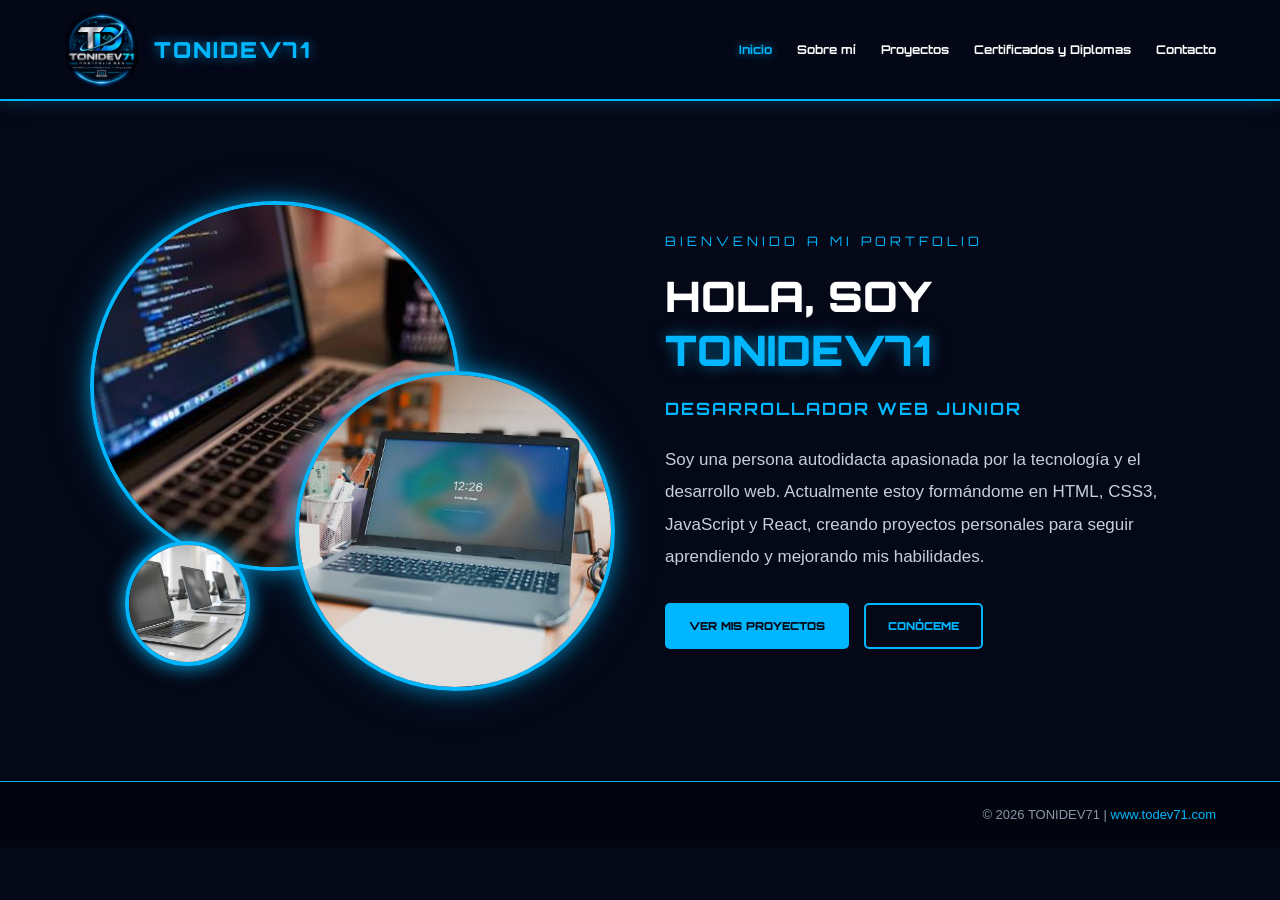
<file: index.html>
<!DOCTYPE html>
<html lang="es">

<head>
    <meta charset="UTF-8">
    <meta name="viewport" content="width=device-width, initial-scale=1.0">

    <title>TONIDEV71 | Portfolio Web</title>

    <meta name="description" content="Portfolio personal de TONIDEV71. Desarrollo web, proyectos y tecnología.">

    <link rel="stylesheet" href="style.css">

    <link rel="preconnect" href="https://fonts.googleapis.com">
    <link rel="preconnect" href="https://fonts.gstatic.com" crossorigin>

    <link href="https://fonts.googleapis.com/css2?family=Orbitron:wght@400;500;700;900&display=swap" rel="stylesheet">
</head>

<body>

    <!-- CABECERA -->
    <header class="cabecera">

        <a href="index.html" class="logo">
            <img src="img/LOGO-TONIDEV71.png" alt="Logo TONIDEV71">
        </a>

        <a href="index.html" class="dominio">
            TONIDEV71
        </a>

        <!-- BOTÓN MENÚ MÓVIL -->
        <button class="menu-toggle" aria-label="Abrir menú" aria-expanded="false">
            ☰
        </button>

        <!-- NAVEGACIÓN -->
        <nav class="menu-principal" id="menu-principal">

            <a href="index.html" class="activo">Inicio</a>

            <a href="sobre-mi.html">Sobre mí</a>

            <a href="proyectos.html">Proyectos</a>

            <a href="certificados.html">Certificados y Diplomas</a>

            <a href="contacto.html">Contacto</a>

        </nav>

    </header>


    <!-- CONTENIDO PRINCIPAL -->
    <main>

        <section class="inicio">

            <!-- IMÁGENES CIRCULARES -->
            <div class="imagenes-inicio">

                <div class="circulo circulo-programacion">
                    <img src="img/imagen 1.jpg" alt="Programación y desarrollo web">
                </div>

                <div class="circulo circulo-portatil">
                    <img src="img/imagen2.jpg" alt="Portátil para desarrollo web">
                </div>

                <div class="foto-personal">
                    <img src="img/imagen3.jpg" alt="Foto personal de Toni">
                </div>

            </div>


            <!-- PRESENTACIÓN -->
            <div class="texto-inicio">

                <p class="bienvenida">
                    BIENVENIDO A MI PORTFOLIO
                </p>

                <h1>
                    HOLA, SOY
                    <span>TONIDEV71</span>
                </h1>

                <h2>
                    DESARROLLADOR WEB JUNIOR
                </h2>

                <p>
                    Soy una persona autodidacta apasionada por la tecnología
                    y el desarrollo web.

                    Actualmente estoy formándome en HTML, CSS3, JavaScript
                    y React, creando proyectos personales para seguir
                    aprendiendo y mejorando mis habilidades.
                </p>

                <div class="botones-inicio">

                    <a href="proyectos.html" class="boton">
                        VER MIS PROYECTOS
                    </a>

                    <a href="sobre-mi.html" class="boton boton-secundario">
                        CONÓCEME
                    </a>

                </div>

            </div>

        </section>

    </main>


    <!-- PIE DE PÁGINA -->
    <footer class="pie-pagina">

        <div class="redes-sociales">

            <!-- Añadiremos aquí tus enlaces sociales cuando los tengas -->

        </div>

        <p>
            © 2026 TONIDEV71 |
            <a href="https://www.todev71.com">www.todev71.com</a>
        </p>

    </footer>


    <!-- JAVASCRIPT -->
    <script src="script.js"></script>

</body>

</html>
</file>
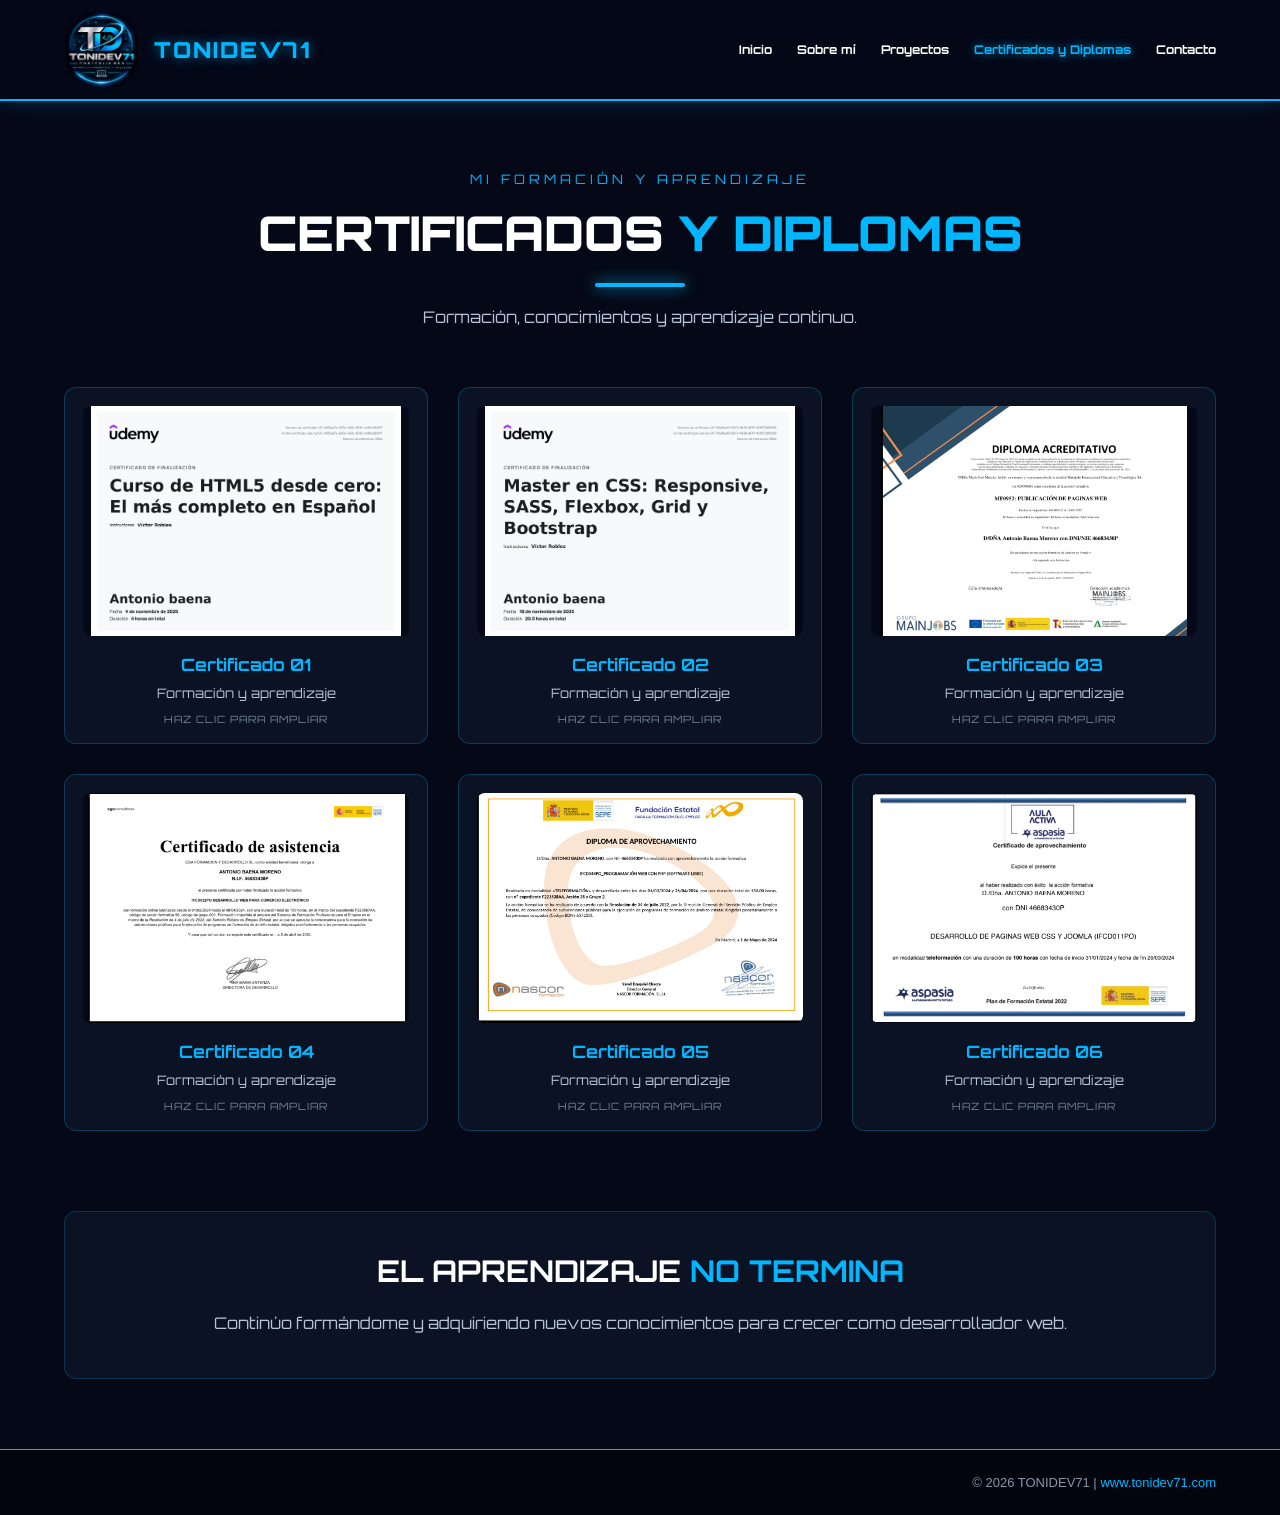
<file: certificados.html>
<!DOCTYPE html>
<html lang="es">

<head>
    <meta charset="UTF-8">
    <meta name="viewport" content="width=device-width, initial-scale=1.0">

    <title>Certificados y Diplomas | TONIDEV71</title>

    <meta name="description" content="Formación, certificados y diplomas de TONIDEV71.">

    <link rel="stylesheet" href="style.css">
    <link rel="stylesheet" href="certificados.css">

    <link rel="preconnect" href="https://fonts.googleapis.com">
    <link rel="preconnect" href="https://fonts.gstatic.com" crossorigin>

    <link href="https://fonts.googleapis.com/css2?family=Orbitron:wght@400;500;700;900&display=swap" rel="stylesheet">
</head>

<body>

    <!-- CABECERA -->

    <header class="cabecera">

        <a href="index.html" class="logo">
            <img src="img/LOGO-TONIDEV71.png" alt="Logo TONIDEV71">
        </a>

        <a href="index.html" class="dominio">TONIDEV71</a>

        <button class="menu-toggle" aria-label="Abrir menú" aria-expanded="false">
            ☰
        </button>

        <nav class="menu-principal" id="menu-principal">
            <a href="index.html">Inicio</a>
            <a href="sobre-mi.html">Sobre mí</a>
            <a href="proyectos.html">Proyectos</a>
            <a href="certificados.html" class="activo">Certificados y Diplomas</a>
            <a href="contacto.html">Contacto</a>
        </nav>

    </header>


    <!-- CONTENIDO -->

    <main class="pagina-certificados">

        <section class="titulo-seccion">

            <p class="etiqueta">MI FORMACIÓN Y APRENDIZAJE</p>

            <h1>CERTIFICADOS <span>Y DIPLOMAS</span></h1>

            <div class="linea-azul"></div>

            <p class="subtitulo">
                Formación, conocimientos y aprendizaje continuo.
            </p>

        </section>


        <!-- GALERÍA DE CERTIFICADOS -->

        <section class="galeria-certificados">

            <article class="tarjeta-certificado">

                <div class="imagen-certificado">
                    <img src="img/certificado1.jpg"
                         alt="Certificado número 1">
                </div>

                <h2>Certificado 01</h2>

                <p>Formación y aprendizaje</p>

                <span class="instruccion">HAZ CLIC PARA AMPLIAR</span>

            </article>


            <article class="tarjeta-certificado">

                <div class="imagen-certificado">
                    <img src="img/certificado2.jpeg"
                         alt="Certificado número 2">
                </div>

                <h2>Certificado 02</h2>

                <p>Formación y aprendizaje</p>

                <span class="instruccion">HAZ CLIC PARA AMPLIAR</span>

            </article>


            <article class="tarjeta-certificado">

                <div class="imagen-certificado">
                    <img src="img/certificado3.png"
                         alt="Certificado número 3">
                </div>

                <h2>Certificado 03</h2>

                <p>Formación y aprendizaje</p>

                <span class="instruccion">HAZ CLIC PARA AMPLIAR</span>

            </article>


            <article class="tarjeta-certificado">

                <div class="imagen-certificado">
                    <img src="img/certificado4.png"
                         alt="Certificado número 4">
                </div>

                <h2>Certificado 04</h2>

                <p>Formación y aprendizaje</p>

                <span class="instruccion">HAZ CLIC PARA AMPLIAR</span>

            </article>


            <article class="tarjeta-certificado">

                <div class="imagen-certificado">
                    <img src="img/certificado5.png"
                         alt="Certificado número 5">
                </div>

                <h2>Certificado 05</h2>

                <p>Formación y aprendizaje</p>

                <span class="instruccion">HAZ CLIC PARA AMPLIAR</span>

            </article>


            <article class="tarjeta-certificado">

                <div class="imagen-certificado">
                    <img src="img/certificado6.png"
                         alt="Certificado número 6">
                </div>

                <h2>Certificado 06</h2>

                <p>Formación y aprendizaje</p>

                <span class="instruccion">HAZ CLIC PARA AMPLIAR</span>

            </article>

        </section>


        <section class="mensaje-certificados">

            <h2>EL APRENDIZAJE <span>NO TERMINA</span></h2>

            <p>
                Continúo formándome y adquiriendo nuevos conocimientos
                para crecer como desarrollador web.
            </p>

        </section>

    </main>


    <!-- PIE DE PÁGINA -->

    <footer class="pie-pagina">

        <div class="redes-sociales"></div>

        <p>
            © 2026 TONIDEV71 |
            <a href="https://www.tonidev71.com">www.tonidev71.com</a>
        </p>

    </footer>


    <script src="script.js"></script>
    <script src="certificados.js"></script>

</body>
</html>
</file>
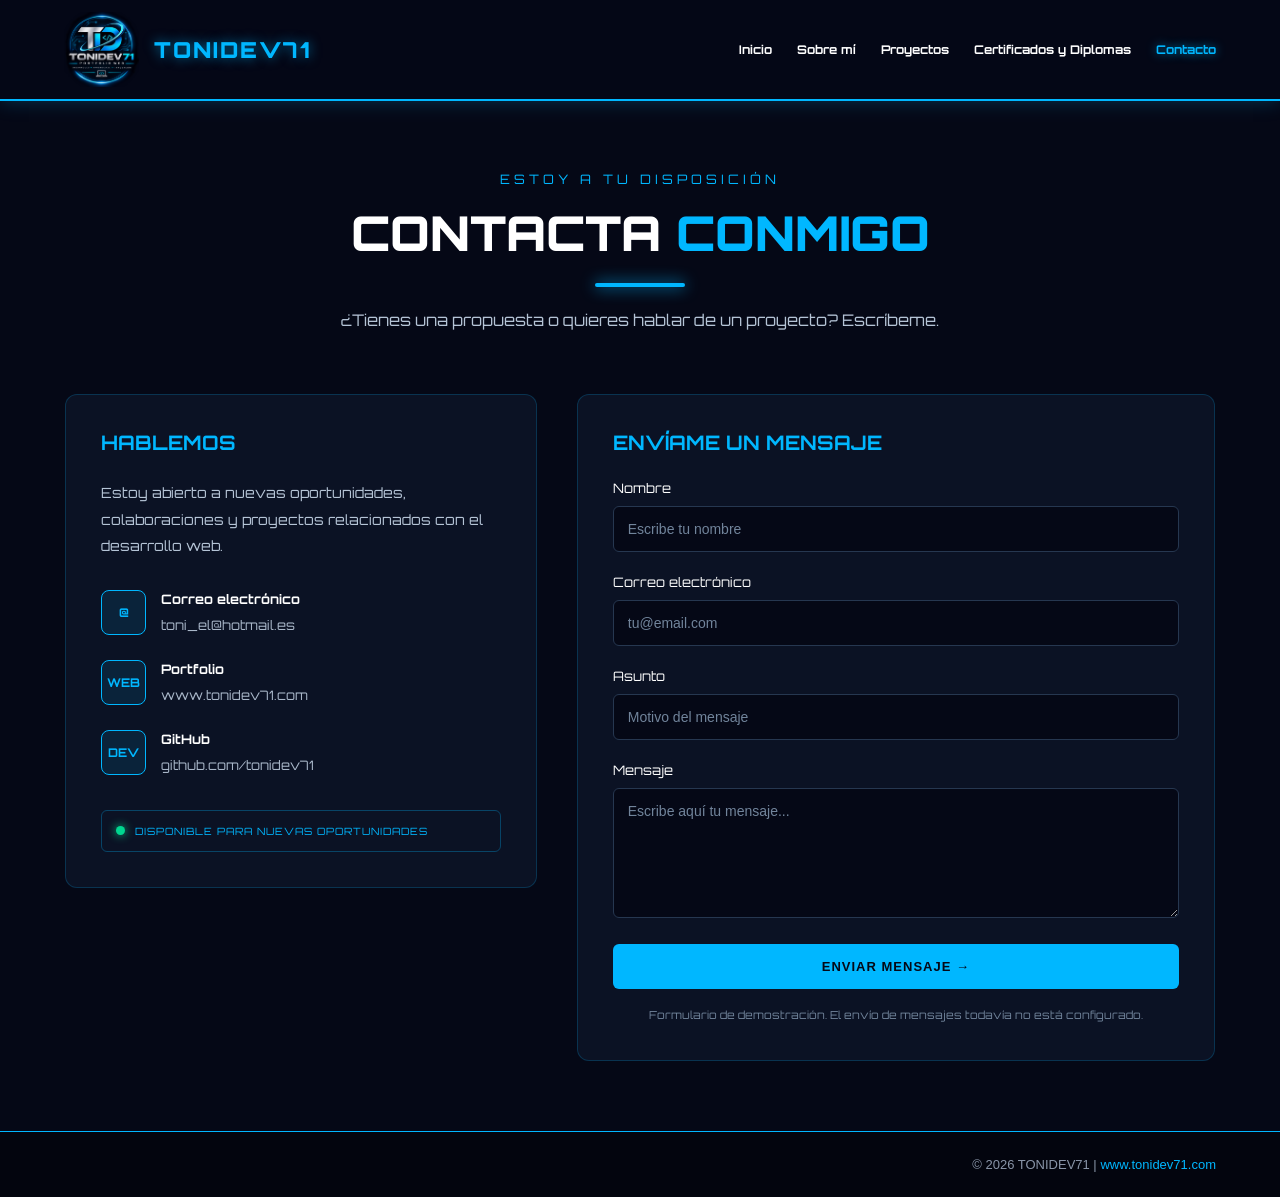
<file: contacto.html>
<!DOCTYPE html>
<html lang="es">

<head>
    <meta charset="UTF-8">
    <meta name="viewport" content="width=device-width, initial-scale=1.0">

    <title>Contacto | TONIDEV71</title>

    <meta name="description" content="Contacta con TONIDEV71 para hablar sobre desarrollo web y proyectos.">

    <link rel="stylesheet" href="style.css">
    <link rel="stylesheet" href="contacto.css">

    <link rel="preconnect" href="https://fonts.googleapis.com">
    <link rel="preconnect" href="https://fonts.gstatic.com" crossorigin>

    <link href="https://fonts.googleapis.com/css2?family=Orbitron:wght@400;500;700;900&display=swap" rel="stylesheet">
</head>

<body>

    <!-- CABECERA -->

    <header class="cabecera">

        <a href="index.html" class="logo">
            <img src="img/LOGO-TONIDEV71.png" alt="Logo TONIDEV71">
        </a>

        <a href="index.html" class="dominio">TONIDEV71</a>

        <button class="menu-toggle" aria-label="Abrir menú" aria-expanded="false">
            ☰
        </button>

        <nav class="menu-principal" id="menu-principal">
            <a href="index.html">Inicio</a>
            <a href="sobre-mi.html">Sobre mí</a>
            <a href="proyectos.html">Proyectos</a>
            <a href="certificados.html">Certificados y Diplomas</a>
            <a href="contacto.html" class="activo">Contacto</a>
        </nav>

    </header>


    <!-- CONTENIDO CONTACTO -->

    <main class="pagina-contacto">

        <section class="titulo-seccion">

            <p class="etiqueta">ESTOY A TU DISPOSICIÓN</p>

            <h1>CONTACTA <span>CONMIGO</span></h1>

            <div class="linea-azul"></div>

            <p class="subtitulo">
                ¿Tienes una propuesta o quieres hablar de un proyecto?
                Escríbeme.
            </p>

        </section>


        <section class="contenido-contacto">

            <!-- INFORMACIÓN -->

            <div class="informacion-contacto">

                <h2>HABLEMOS</h2>

                <p>
                    Estoy abierto a nuevas oportunidades, colaboraciones
                    y proyectos relacionados con el desarrollo web.
                </p>

                <div class="dato-contacto">

                    <span class="icono-contacto">@</span>

                    <div>
                        <h3>Correo electrónico</h3>
                        <a href="mailto:toni_el@hotmail.es">
                            toni_el@hotmail.es
                        </a>
                    </div>

                </div>


                <div class="dato-contacto">

                    <span class="icono-contacto">WEB</span>

                    <div>
                        <h3>Portfolio</h3>
                        <a href="https://www.tonidev71.com" target="_blank" rel="noopener noreferrer">
                            www.tonidev71.com
                        </a>
                    </div>

                </div>


                <div class="dato-contacto">

                    <span class="icono-contacto">DEV</span>

                    <div>
                        <h3>GitHub</h3>
                        <a href="https://github.com/tonidev71" target="_blank" rel="noopener noreferrer">
                            github.com/tonidev71
                        </a>
                    </div>

                </div>


                <div class="disponibilidad">

                    <span class="punto-disponible"></span>

                    DISPONIBLE PARA NUEVAS OPORTUNIDADES

                </div>

            </div>


            <!-- FORMULARIO -->

            <div class="formulario-contacto">

                <h2>ENVÍAME UN MENSAJE</h2>

                <form id="formulario-contacto">

                    <div class="campo">

                        <label for="nombre">Nombre</label>

                        <input
                            type="text"
                            id="nombre"
                            name="nombre"
                            placeholder="Escribe tu nombre"
                            required
                        >

                    </div>


                    <div class="campo">

                        <label for="email">Correo electrónico</label>

                        <input
                            type="email"
                            id="email"
                            name="email"
                            placeholder="tu@email.com"
                            required
                        >

                    </div>


                    <div class="campo">

                        <label for="asunto">Asunto</label>

                        <input
                            type="text"
                            id="asunto"
                            name="asunto"
                            placeholder="Motivo del mensaje"
                            required
                        >

                    </div>


                    <div class="campo">

                        <label for="mensaje">Mensaje</label>

                        <textarea
                            id="mensaje"
                            name="mensaje"
                            rows="6"
                            placeholder="Escribe aquí tu mensaje..."
                            required
                        ></textarea>

                    </div>


                    <button type="submit" class="boton-contacto">
                        ENVIAR MENSAJE →
                    </button>

                    <p id="respuesta-formulario" role="status"></p>

                    <p class="aviso-formulario">
                        Formulario de demostración. El envío de mensajes
                        todavía no está configurado.
                    </p>

                </form>

            </div>

        </section>

    </main>


    <!-- PIE DE PÁGINA -->

    <footer class="pie-pagina">

        <div class="redes-sociales"></div>

        <p>
            © 2026 TONIDEV71 |
            <a href="https://www.tonidev71.com">www.tonidev71.com</a>
        </p>

    </footer>


    <script src="script.js"></script>
    <script src="contacto.js"></script>

</body>
</html>
</file>
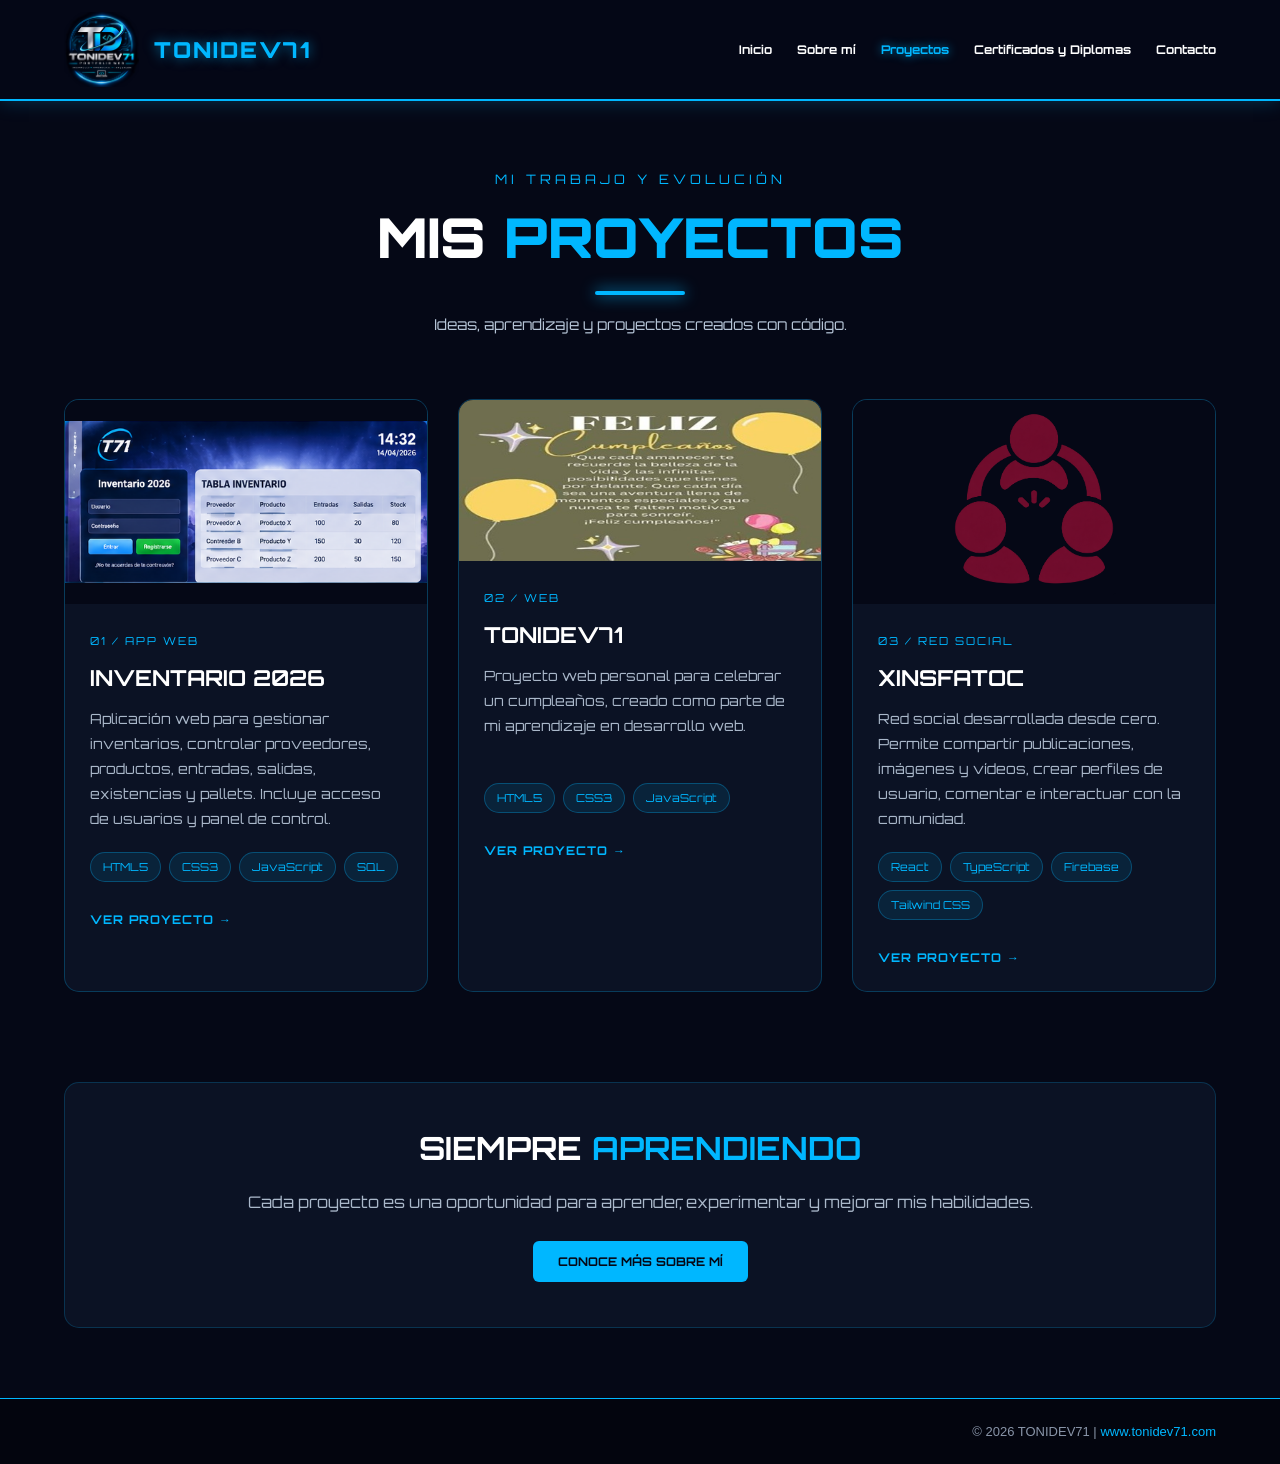
<file: proyectos.html>
<!DOCTYPE html>
<html lang="es">

<head>
    <meta charset="UTF-8">
    <meta name="viewport" content="width=device-width, initial-scale=1.0">

    <title>Proyectos | TONIDEV71</title>

    <meta name="description" content="Descubre los proyectos de desarrollo web de TONIDEV71.">

    <link rel="stylesheet" href="style.css">
    <link rel="stylesheet" href="proyectos.css">

    <link rel="preconnect" href="https://fonts.googleapis.com">
    <link rel="preconnect" href="https://fonts.gstatic.com" crossorigin>

    <link href="https://fonts.googleapis.com/css2?family=Orbitron:wght@400;500;700;900&display=swap" rel="stylesheet">
</head>

<body>

    <!-- CABECERA -->

    <header class="cabecera">

        <a href="index.html" class="logo">
            <img src="img/LOGO-TONIDEV71.png" alt="Logo TONIDEV71">
        </a>

        <a href="index.html" class="dominio">TONIDEV71</a>

        <button class="menu-toggle" aria-label="Abrir menú" aria-expanded="false">
            ☰
        </button>

        <nav class="menu-principal" id="menu-principal">

            <a href="index.html">Inicio</a>
            <a href="sobre-mi.html">Sobre mí</a>
            <a href="proyectos.html" class="activo">Proyectos</a>
            <a href="certificados.html">Certificados y Diplomas</a>
            <a href="contacto.html">Contacto</a>

        </nav>

    </header>


    <!-- CONTENIDO PRINCIPAL -->

    <main class="pagina-proyectos">

        <section class="titulo-seccion">

            <p class="etiqueta">MI TRABAJO Y EVOLUCIÓN</p>

            <h1>MIS <span>PROYECTOS</span></h1>

            <div class="linea-azul"></div>

            <p class="subtitulo">
                Ideas, aprendizaje y proyectos creados con código.
            </p>

        </section>


        <!-- TARJETAS DE PROYECTOS -->

        <section class="rejilla-proyectos">


            <!-- PROYECTO 1: INVENTARIO -->

            <article class="tarjeta-proyecto">

                <div class="imagen-proyecto">
                    <img src="img/inventario.png" alt="Aplicación web Inventario 2026" class="foto-proyecto">
                </div>

                <div class="info-proyecto">

                    <span class="numero-proyecto">01 / APP WEB</span>

                    <h2>INVENTARIO 2026</h2>

                    <p>
                        Aplicación web para gestionar inventarios,
                        controlar proveedores, productos, entradas,
                        salidas, existencias y pallets. Incluye
                        acceso de usuarios y panel de control.
                    </p>

                    <div class="tecnologias">
                        <span>HTML5</span>
                        <span>CSS3</span>
                        <span>JavaScript</span>
                        <span>SQL</span>
                    </div>

                    <a href="https://tonidev71.github.io/inventario-2027/" target="_blank" rel="noopener noreferrer"
                        class="enlace-proyecto">
                        VER PROYECTO →
                    </a>

                </div>

            </article>


            <!-- PROYECTO 2: WEB DE CUMPLEAÑOS -->

            <article class="tarjeta-proyecto">

                <div class="imagen-proyecto">
                    <img src="img/imagen-cumple.jpg" alt="Web de cumpleaños de Toni" class="foto-proyecto">
                </div>

                <div class="info-proyecto">

                    <span class="numero-proyecto">02 / WEB</span>

                    <h2>TONIDEV71</h2>

                    <p>
                        Proyecto web personal para celebrar un cumpleaños,
                        creado como parte de mi aprendizaje en desarrollo web.
                    </p>

                    <div class="tecnologias">
                        <span>HTML5</span>
                        <span>CSS3</span>
                        <span>JavaScript</span>
                    </div>

                    <a href="https://tonidev71.github.io/web-cumple/" target="_blank" rel="noopener noreferrer"
                        class="enlace-proyecto">
                        VER PROYECTO →
                    </a>

                </div>

            </article>


            <!-- PROYECTO 3: XINSFATOC -->

            <article class="tarjeta-proyecto">

                <div class="imagen-proyecto">
                    <img src="img/xinsfatoc.png.png" alt="Red social XINSFATOC" class="foto-proyecto">
                </div>

                <div class="info-proyecto">

                    <span class="numero-proyecto">03 / RED SOCIAL</span>

                    <h2>XINSFATOC</h2>

                    <p>
                        Red social desarrollada desde cero.
                        Permite compartir publicaciones, imágenes y vídeos,
                        crear perfiles de usuario, comentar e interactuar
                        con la comunidad.
                    </p>

                    <div class="tecnologias">
                        <span>React</span>
                        <span>TypeScript</span>
                        <span>Firebase</span>
                        <span>Tailwind CSS</span>
                    </div>

                    <a href="https://xinsfatoc-okpq0az4z-tonidev71s-projects.vercel.app/"
                        target="_blank"
                        rel="noopener noreferrer"
                        class="enlace-proyecto">
                        VER PROYECTO →
                    </a>

                </div>

            </article>


        </section>


        <!-- MENSAJE FINAL -->

        <section class="mensaje-proyectos">

            <h2>SIEMPRE <span>APRENDIENDO</span></h2>

            <p>
                Cada proyecto es una oportunidad para aprender,
                experimentar y mejorar mis habilidades.
            </p>

            <a href="sobre-mi.html" class="boton-proyectos">
                CONOCE MÁS SOBRE MÍ
            </a>

        </section>

    </main>


    <!-- PIE DE PÁGINA -->

    <footer class="pie-pagina">

        <div class="redes-sociales"></div>

        <p>
            © 2026 TONIDEV71 |
            <a href="https://www.tonidev71.com">www.tonidev71.com</a>
        </p>

    </footer>


    <!-- JAVASCRIPT -->

    <script src="script.js"></script>
    <script src="proyectos.js"></script>

</body>

</html>
</file>
<file: style.css>
/* ========================================
   TONIDEV71 - ESTILOS GENERALES
======================================== */

* {
    margin: 0;
    padding: 0;
    box-sizing: border-box;
}

html {
    scroll-behavior: smooth;
}

body {
    font-family: 'Orbitron', sans-serif;
    background: #050816;
    color: #ffffff;
    min-height: 100vh;
    overflow-x: hidden;
}


/* ========================================
   CABECERA
======================================== */

.cabecera {
    width: 100%;
    min-height: 100px;
    padding: 12px 5%;
    display: flex;
    align-items: center;
    justify-content: space-between;
    background: rgba(5, 8, 22, 0.96);
    border-bottom: 2px solid #00b7ff;
    box-shadow: 0 0 18px rgba(0, 183, 255, 0.25);
    position: relative;
    z-index: 1000;
}

.logo {
    display: flex;
    align-items: center;
    flex-shrink: 0;
}

.logo-imagen,
.logo img {
    width: 75px;
    height: 75px;
    object-fit: contain;
}

.dominio {
    color: #00b7ff;
    font-size: 22px;
    font-weight: 900;
    text-decoration: none;
    letter-spacing: 2px;
    margin-right: auto;
    margin-left: 15px;
    text-shadow: 0 0 12px rgba(0, 183, 255, 0.6);
}


/* ========================================
   MENÚ PRINCIPAL
======================================== */

.menu-principal {
    display: flex;
    align-items: center;
    gap: 25px;
}

.menu-principal a {
    color: #ffffff;
    text-decoration: none;
    font-size: 12px;
    font-weight: 700;
    transition: 0.3s;
    white-space: nowrap;
}

.menu-principal a:hover {
    color: #00b7ff;
    text-shadow: 0 0 10px rgba(0, 183, 255, 0.7);
}

.menu-principal a.activo {
    color: #00b7ff;
    text-shadow: 0 0 10px rgba(0, 183, 255, 0.7);
}

.menu-toggle {
    display: none;
    appearance: none;
    -webkit-appearance: none;
    background: transparent;
    border: 1px solid #00b7ff;
    color: #00b7ff;
    font-size: 27px;
    padding: 5px 12px;
    cursor: pointer;
}


/* ========================================
   INICIO
======================================== */

.inicio {
    width: 100%;
    min-height: 680px;
    padding: 70px 7%;
    display: flex;
    align-items: center;
    justify-content: space-between;
    gap: 50px;
    position: relative;
}


/* ========================================
   IMÁGENES CIRCULARES
======================================== */

.imagenes-inicio {
    width: 50%;
    min-height: 500px;
    position: relative;
    display: flex;
    align-items: center;
    justify-content: center;
}

.circulo {
    position: absolute;
    overflow: hidden;
    border-radius: 50%;
    border: 4px solid #00b7ff;
    box-shadow:
        0 0 20px rgba(0, 183, 255, 0.6),
        0 0 50px rgba(0, 183, 255, 0.2);
}

.circulo img {
    width: 100%;
    height: 100%;
    object-fit: cover;
}

.circulo-programacion {
    width: 370px;
    height: 370px;
    top: 10px;
    left: 0;
}

.circulo-portatil {
    width: 320px;
    height: 320px;
    right: 0;
    bottom: 0;
}


/* ========================================
   FOTO PERSONAL
======================================== */

.foto-personal {
    position: absolute;
    width: 125px;
    height: 125px;
    bottom: 25px;
    left: 35px;
    border-radius: 50%;
    overflow: hidden;
    border: 4px solid #00b7ff;
    box-shadow: 0 0 20px #00b7ff;
    z-index: 5;
}

.foto-personal img {
    width: 100%;
    height: 100%;
    object-fit: cover;
}


/* ========================================
   TEXTO DE PRESENTACIÓN
======================================== */

.texto-inicio {
    width: 50%;
    max-width: 600px;
}

.bienvenida {
    color: #00b7ff;
    font-size: 13px;
    letter-spacing: 4px;
    margin-bottom: 20px;
}

.texto-inicio h1 {
    font-size: 42px;
    font-weight: 900;
    line-height: 1.3;
    margin-bottom: 20px;
}

.texto-inicio h1 span {
    display: block;
    color: #00b7ff;
    text-shadow: 0 0 15px rgba(0, 183, 255, 0.5);
}

.texto-inicio h2 {
    color: #00b7ff;
    font-size: 17px;
    margin-bottom: 25px;
    letter-spacing: 2px;
}

.texto-inicio p:not(.bienvenida) {
    color: #c5d0df;
    font-family: Arial, sans-serif;
    font-size: 17px;
    line-height: 1.9;
    margin-bottom: 30px;
}


/* ========================================
   BOTONES
======================================== */

.botones-inicio {
    display: flex;
    flex-wrap: wrap;
    gap: 15px;
}

.boton {
    display: inline-block;
    padding: 14px 22px;
    background: #00b7ff;
    color: #050816;
    text-decoration: none;
    font-size: 11px;
    font-weight: 900;
    border: 2px solid #00b7ff;
    border-radius: 5px;
    transition: 0.3s;
}

.boton:hover {
    background: transparent;
    color: #00b7ff;
    box-shadow: 0 0 20px rgba(0, 183, 255, 0.5);
}

.boton-secundario {
    background: transparent;
    color: #00b7ff;
}

.boton-secundario:hover {
    background: #00b7ff;
    color: #050816;
}


/* ========================================
   PIE DE PÁGINA
======================================== */

.pie-pagina {
    width: 100%;
    padding: 25px 5%;
    background: #03050e;
    border-top: 1px solid #00b7ff;
    display: flex;
    justify-content: space-between;
    align-items: center;
    flex-wrap: wrap;
    gap: 15px;
}

.pie-pagina p {
    color: #8995a8;
    font-family: Arial, sans-serif;
    font-size: 13px;
}

.pie-pagina a {
    color: #00b7ff;
    text-decoration: none;
}

.pie-pagina a:hover {
    text-decoration: underline;
}

.redes-sociales {
    display: flex;
    gap: 15px;
}


/* ========================================
   TABLETS Y PANTALLAS MEDIANAS
======================================== */

@media (max-width: 1100px) {

    .menu-principal {
        gap: 15px;
    }

    .menu-principal a {
        font-size: 10px;
    }

    .inicio {
        padding: 50px 4%;
        gap: 25px;
    }

    .circulo-programacion {
        width: 300px;
        height: 300px;
    }

    .circulo-portatil {
        width: 260px;
        height: 260px;
    }

    .texto-inicio h1 {
        font-size: 34px;
    }
}


/* ========================================
   MÓVILES Y TABLETS PEQUEÑAS
======================================== */

@media (max-width: 900px) {

    /* CABECERA */

    .cabecera {
        width: 100%;
        min-height: 80px;
        padding: 10px 18px;
        display: flex;
        flex-wrap: nowrap;
        align-items: center;
        justify-content: flex-start;
        gap: 10px;
        position: relative;
        z-index: 1000;
    }

    .logo img {
        width: 52px;
        height: 52px;
        object-fit: contain;
    }

    .dominio {
        font-size: 17px;
        margin-left: 5px;
        margin-right: auto;
        white-space: nowrap;
    }

    /* BOTÓN HAMBURGUESA */

    .menu-toggle {
        display: flex;
        align-items: center;
        justify-content: center;
        flex-shrink: 0;
        width: 46px;
        height: 42px;
        padding: 0;
        background: #050816;
        border: 2px solid #00b7ff;
        border-radius: 6px;
        color: #00b7ff;
        font-size: 27px;
        line-height: 1;
        cursor: pointer;
        z-index: 1002;
    }

    /* MENÚ DESPLEGABLE */

    .menu-principal {
        display: none;
        position: absolute;
        top: 100%;
        left: 0;
        right: 0;
        width: 100%;
        padding: 25px 20px;
        background: #050816;
        border-bottom: 2px solid #00b7ff;
        box-shadow: 0 12px 20px rgba(0, 0, 0, 0.5);
        flex-direction: column;
        align-items: center;
        gap: 25px;
        z-index: 1001;
    }

    .menu-principal.abierto {
        display: flex;
    }

    .menu-principal a {
        display: block;
        width: 100%;
        text-align: center;
        font-size: 14px;
        padding: 8px;
    }

    /* CONTENIDO DE INICIO */

    .inicio {
        flex-direction: column;
        padding: 40px 6%;
        gap: 30px;
    }

    .imagenes-inicio {
        width: 100%;
        min-height: 380px;
    }

    .circulo-programacion {
        width: 250px;
        height: 250px;
        left: 0;
    }

    .circulo-portatil {
        width: 220px;
        height: 220px;
        right: 0;
        bottom: 0;
    }

    .foto-personal {
        width: 90px;
        height: 90px;
        bottom: 0;
        left: 10px;
    }

    .texto-inicio {
        width: 100%;
        text-align: center;
    }

    .texto-inicio h1 {
        font-size: 30px;
    }

    .texto-inicio h2 {
        font-size: 14px;
    }

    .texto-inicio p:not(.bienvenida) {
        font-size: 15px;
    }

    .botones-inicio {
        justify-content: center;
    }

    .pie-pagina {
        flex-direction: column;
        text-align: center;
    }
}


/* ========================================
   MÓVILES PEQUEÑOS
======================================== */

@media (max-width: 400px) {

    .cabecera {
        padding: 10px 12px;
    }

    .logo img {
        width: 46px;
        height: 46px;
    }

    .dominio {
        font-size: 15px;
        letter-spacing: 1px;
    }

    .menu-toggle {
        width: 43px;
        height: 40px;
        font-size: 25px;
    }

    .circulo-programacion {
        width: 210px;
        height: 210px;
    }

    .circulo-portatil {
        width: 180px;
        height: 180px;
    }

    .imagenes-inicio {
        min-height: 320px;
    }

    .texto-inicio h1 {
        font-size: 25px;
    }

    .boton {
        font-size: 10px;
        padding: 12px 15px;
    }
}
</file>
<file: certificados.css>
/* ========================================
   CERTIFICADOS - TONIDEV71
======================================== */

.pagina-certificados {
    width: 90%;
    max-width: 1250px;
    margin: auto;
    padding: 70px 0;
}

/* TÍTULO */

.pagina-certificados .titulo-seccion {
    text-align: center;
    margin-bottom: 60px;
}

.pagina-certificados .etiqueta {
    color: #00b7ff;
    font-size: 13px;
    letter-spacing: 4px;
    margin-bottom: 15px;
}

.pagina-certificados h1 {
    color: white;
    font-size: clamp(25px, 5vw, 48px);
    font-weight: 900;
}

.pagina-certificados h1 span {
    color: #00b7ff;
}

.pagina-certificados .linea-azul {
    width: 90px;
    height: 4px;
    background: #00b7ff;
    margin: 20px auto;
    border-radius: 10px;
    box-shadow: 0 0 15px #00b7ff;
}

.pagina-certificados .subtitulo {
    color: #b5c4d6;
    margin-top: 20px;
}

/* GALERÍA */

.galeria-certificados {
    display: grid;
    grid-template-columns: repeat(3, 1fr);
    gap: 30px;
}

/* TARJETAS */

.tarjeta-certificado {
    background: #0b1224;
    border: 1px solid rgba(0, 183, 255, 0.25);
    border-radius: 12px;
    padding: 18px;
    text-align: center;
    transition: 0.3s;
}

.tarjeta-certificado:hover {
    border-color: #00b7ff;
    box-shadow: 0 0 20px rgba(0, 183, 255, 0.2);
    transform: translateY(-5px);
}

/* IMÁGENES */

.imagen-certificado {
    width: 100%;
    height: 230px;
    background: #050816;
    border-radius: 8px;
    overflow: hidden;
    cursor: zoom-in;
    display: flex;
    align-items: center;
    justify-content: center;
}

.imagen-certificado img {
    width: 100%;
    height: 100%;
    object-fit: contain;
    transition: transform 0.3s ease;
}

/* INFORMACIÓN */

.tarjeta-certificado h2 {
    color: #00b7ff;
    font-size: 17px;
    margin-top: 18px;
}

.tarjeta-certificado p {
    color: #b5c4d6;
    font-size: 13px;
    margin: 10px 0;
}

.instruccion {
    display: block;
    color: #71849b;
    font-size: 10px;
    letter-spacing: 1px;
    margin-top: 12px;
}

/* IMAGEN AMPLIADA */

.imagen-certificado.ampliada {
    position: fixed;
    inset: 0;
    width: 100vw;
    height: 100vh;
    z-index: 9999;
    background: rgba(0, 0, 0, 0.96);
    border-radius: 0;
    padding: 35px;
    cursor: zoom-out;
}

.imagen-certificado.ampliada img {
    width: 100%;
    height: 100%;
    object-fit: contain;
    transform: scale(1);
}

/* MENSAJE FINAL */

.mensaje-certificados {
    margin-top: 80px;
    padding: 40px 20px;
    text-align: center;
    background: #0b1224;
    border: 1px solid rgba(0, 183, 255, 0.2);
    border-radius: 12px;
}

.mensaje-certificados h2 {
    color: white;
    font-size: clamp(20px, 4vw, 30px);
    margin-bottom: 20px;
}

.mensaje-certificados h2 span {
    color: #00b7ff;
}

.mensaje-certificados p {
    color: #b5c4d6;
    line-height: 1.8;
}

/* TABLET */

@media (max-width: 900px) {
    .galeria-certificados {
        grid-template-columns: repeat(2, 1fr);
    }
}

/* MÓVIL */

@media (max-width: 600px) {
    .pagina-certificados {
        width: 92%;
        padding: 45px 0;
    }

    .galeria-certificados {
        grid-template-columns: 1fr;
    }

    .imagen-certificado {
        height: 250px;
    }

    .imagen-certificado.ampliada {
        padding: 15px;
    }
}
</file>
<file: contacto.css>
/* ========================================
   CONTACTO - TONIDEV71
======================================== */

.pagina-contacto {
    width: 90%;
    max-width: 1150px;
    margin: auto;
    padding: 70px 0;
}

/* TÍTULO */

.pagina-contacto .titulo-seccion {
    text-align: center;
    margin-bottom: 60px;
}

.pagina-contacto .etiqueta {
    color: #00b7ff;
    font-size: 13px;
    letter-spacing: 4px;
    margin-bottom: 15px;
}

.pagina-contacto .titulo-seccion h1 {
    color: white;
    font-size: clamp(28px, 5vw, 48px);
    font-weight: 900;
}

.pagina-contacto .titulo-seccion h1 span {
    color: #00b7ff;
}

.pagina-contacto .linea-azul {
    width: 90px;
    height: 4px;
    background: #00b7ff;
    margin: 20px auto;
    border-radius: 10px;
    box-shadow: 0 0 15px #00b7ff;
}

.pagina-contacto .subtitulo {
    color: #b5c4d6;
    margin-top: 20px;
    line-height: 1.7;
}

/* DISTRIBUCIÓN */

.contenido-contacto {
    display: grid;
    grid-template-columns: 0.85fr 1.15fr;
    gap: 40px;
    align-items: start;
}

/* INFORMACIÓN */

.informacion-contacto {
    background: #0b1224;
    padding: 35px;
    border: 1px solid rgba(0, 183, 255, 0.2);
    border-radius: 12px;
}

.informacion-contacto h2,
.formulario-contacto h2 {
    color: #00b7ff;
    font-size: 20px;
    margin-bottom: 25px;
}

.informacion-contacto > p {
    color: #b5c4d6;
    font-size: 14px;
    line-height: 1.9;
    margin-bottom: 30px;
}

/* DATOS */

.dato-contacto {
    display: flex;
    align-items: center;
    gap: 15px;
    margin-bottom: 25px;
}

.icono-contacto {
    min-width: 45px;
    height: 45px;
    display: flex;
    align-items: center;
    justify-content: center;
    background: rgba(0, 183, 255, 0.1);
    border: 1px solid #00b7ff;
    border-radius: 8px;
    color: #00b7ff;
    font-size: 12px;
    font-weight: bold;
}

.dato-contacto h3 {
    color: white;
    font-size: 13px;
    margin-bottom: 7px;
}

.dato-contacto a {
    color: #aab8ca;
    text-decoration: none;
    font-size: 13px;
    overflow-wrap: anywhere;
}

.dato-contacto a:hover {
    color: #00b7ff;
}

/* DISPONIBILIDAD */

.disponibilidad {
    margin-top: 35px;
    padding: 14px;
    border: 1px solid rgba(0, 183, 255, 0.3);
    border-radius: 6px;
    color: #00b7ff;
    font-size: 10px;
    letter-spacing: 1px;
    display: flex;
    align-items: center;
    gap: 10px;
}

.punto-disponible {
    width: 9px;
    height: 9px;
    background: #00d68f;
    border-radius: 50%;
    box-shadow: 0 0 10px #00d68f;
}

/* FORMULARIO */

.formulario-contacto {
    background: #0b1224;
    padding: 35px;
    border: 1px solid rgba(0, 183, 255, 0.2);
    border-radius: 12px;
}

.campo {
    margin-bottom: 22px;
}

.campo label {
    display: block;
    color: #ffffff;
    font-size: 13px;
    margin-bottom: 10px;
}

.campo input,
.campo textarea {
    width: 100%;
    padding: 14px;
    background: #050816;
    border: 1px solid #263750;
    border-radius: 6px;
    color: white;
    font-family: Arial, sans-serif;
    font-size: 14px;
    outline: none;
    transition: 0.3s;
}

.campo input:focus,
.campo textarea:focus {
    border-color: #00b7ff;
    box-shadow: 0 0 10px rgba(0, 183, 255, 0.2);
}

.campo textarea {
    resize: vertical;
    min-height: 130px;
}

.campo input::placeholder,
.campo textarea::placeholder {
    color: #71849b;
}

/* BOTÓN */

.boton-contacto {
    width: 100%;
    padding: 15px;
    background: #00b7ff;
    color: #050816;
    border: none;
    border-radius: 6px;
    font-weight: bold;
    font-size: 13px;
    letter-spacing: 1px;
    cursor: pointer;
    transition: 0.3s;
}

.boton-contacto:hover {
    background: white;
    box-shadow: 0 0 20px rgba(0, 183, 255, 0.5);
}

/* RESPUESTA Y AVISO */

#respuesta-formulario {
    margin-top: 15px;
    color: #00b7ff;
    font-size: 13px;
    line-height: 1.6;
}

.aviso-formulario {
    color: #71849b;
    font-size: 11px;
    line-height: 1.6;
    margin-top: 18px;
    text-align: center;
}

/* TABLET Y MÓVIL */

@media (max-width: 800px) {

    .contenido-contacto {
        grid-template-columns: 1fr;
    }

}

@media (max-width: 600px) {

    .pagina-contacto {
        width: 92%;
        padding: 45px 0;
    }

    .informacion-contacto,
    .formulario-contacto {
        padding: 23px;
    }

    .pagina-contacto .titulo-seccion {
        margin-bottom: 40px;
    }

}
</file>
<file: proyectos.css>
/* ========================================
   PÁGINA PROYECTOS - TONIDEV71
======================================== */

.pagina-proyectos {
    width: 90%;
    max-width: 1250px;
    margin: 0 auto;
    padding: 70px 0;
}

/* TÍTULO */

.pagina-proyectos .titulo-seccion {
    text-align: center;
    margin-bottom: 65px;
}

.pagina-proyectos .etiqueta {
    color: #00b7ff;
    font-size: 13px;
    letter-spacing: 4px;
    margin-bottom: 15px;
}

.pagina-proyectos .titulo-seccion h1 {
    color: #ffffff;
    font-size: clamp(30px, 5vw, 55px);
    font-weight: 900;
}

.pagina-proyectos .titulo-seccion h1 span {
    color: #00b7ff;
}

.pagina-proyectos .linea-azul {
    width: 90px;
    height: 4px;
    background: #00b7ff;
    margin: 20px auto;
    border-radius: 10px;
    box-shadow: 0 0 15px #00b7ff;
}

.pagina-proyectos .subtitulo {
    color: #b5c4d6;
    font-size: 15px;
    margin-top: 20px;
}

/* REJILLA */

.rejilla-proyectos {
    display: grid;
    grid-template-columns: repeat(3, 1fr);
    gap: 30px;
}

/* TARJETAS */

.tarjeta-proyecto {
    background: #0b1224;
    border: 1px solid rgba(0, 183, 255, 0.25);
    border-radius: 15px;
    overflow: hidden;
    transition: 0.35s ease;
}

.tarjeta-proyecto:hover {
    transform: translateY(-10px);
    border-color: #00b7ff;
    box-shadow: 0 0 25px rgba(0, 183, 255, 0.2);
}

/* IMÁGENES */

.imagen-proyecto {
    width: 100%;
    aspect-ratio: 16 / 9;
    overflow: hidden;
    background: #050816;
}

.imagen-proyecto .foto-proyecto {
    display: block;
    width: 100%;
    height: 100%;
    object-fit: contain;
    object-position: center;
}

.imagen-placeholder {
    width: 100%;
    height: 100%;
    display: flex;
    justify-content: center;
    align-items: center;
    color: #00b7ff;
    font-size: 22px;
    font-weight: 900;
    letter-spacing: 3px;
    background:
        radial-gradient(circle, rgba(0, 183, 255, 0.15), transparent 65%),
        linear-gradient(135deg, #101b32, #050816);
}

/* INFORMACIÓN */

.info-proyecto {
    padding: 25px;
}

.numero-proyecto {
    color: #00b7ff;
    font-size: 11px;
    letter-spacing: 2px;
}

.info-proyecto h2 {
    color: #ffffff;
    font-size: 22px;
    margin: 15px 0;
}

.info-proyecto p {
    color: #aab8ca;
    font-size: 14px;
    line-height: 1.8;
    min-height: 100px;
}

/* TECNOLOGÍAS */

.tecnologias {
    display: flex;
    flex-wrap: wrap;
    gap: 8px;
    margin: 20px 0;
}

.tecnologias span {
    color: #00b7ff;
    background: rgba(0, 183, 255, 0.1);
    border: 1px solid rgba(0, 183, 255, 0.3);
    border-radius: 20px;
    padding: 7px 12px;
    font-size: 11px;
}

/* ENLACES Y ESTADOS */

.enlace-proyecto {
    display: inline-block;
    color: #00b7ff;
    text-decoration: none;
    font-size: 12px;
    font-weight: bold;
    letter-spacing: 1px;
    margin-top: 10px;
    transition: 0.3s;
}

.enlace-proyecto:hover {
    color: #ffffff;
    text-shadow: 0 0 10px #00b7ff;
}

.estado-proyecto {
    display: inline-block;
    color: #00b7ff;
    font-size: 11px;
    letter-spacing: 1px;
    border: 1px solid #00b7ff;
    padding: 9px 12px;
    border-radius: 5px;
    margin-top: 10px;
}

/* MENSAJE FINAL */

.mensaje-proyectos {
    text-align: center;
    margin-top: 90px;
    padding: 45px 20px;
    background: #0b1224;
    border: 1px solid rgba(0, 183, 255, 0.2);
    border-radius: 15px;
}

.mensaje-proyectos h2 {
    color: #ffffff;
    font-size: clamp(22px, 4vw, 32px);
    margin-bottom: 20px;
}

.mensaje-proyectos h2 span {
    color: #00b7ff;
}

.mensaje-proyectos p {
    color: #aab8ca;
    line-height: 1.8;
    margin-bottom: 25px;
}

.boton-proyectos {
    display: inline-block;
    color: #050816;
    background: #00b7ff;
    padding: 13px 25px;
    border-radius: 6px;
    text-decoration: none;
    font-weight: bold;
    font-size: 12px;
    transition: 0.3s;
}

.boton-proyectos:hover {
    background: #ffffff;
    box-shadow: 0 0 20px #00b7ff;
}

/* TABLET */

@media (max-width: 950px) {
    .rejilla-proyectos {
        grid-template-columns: repeat(2, 1fr);
    }
}

/* MÓVIL */

@media (max-width: 600px) {
    .pagina-proyectos {
        width: 92%;
        padding: 45px 0;
    }

    .rejilla-proyectos {
        grid-template-columns: 1fr;
    }

    .pagina-proyectos .titulo-seccion {
        margin-bottom: 40px;
    }

    .info-proyecto p {
        min-height: auto;
    }

    .mensaje-proyectos {
        margin-top: 55px;
    }
}

/* PROPORCIÓN PANORÁMICA DE LA IMAGEN EN LA TARJETA 2 */

.tarjeta-proyecto:nth-child(2) .imagen-proyecto {
    aspect-ratio: 508 / 226;
    max-height: 226px;
}

.tarjeta-proyecto:nth-child(2) .foto-proyecto {
    height: 100%;
    object-fit: contain;
}
</file>
